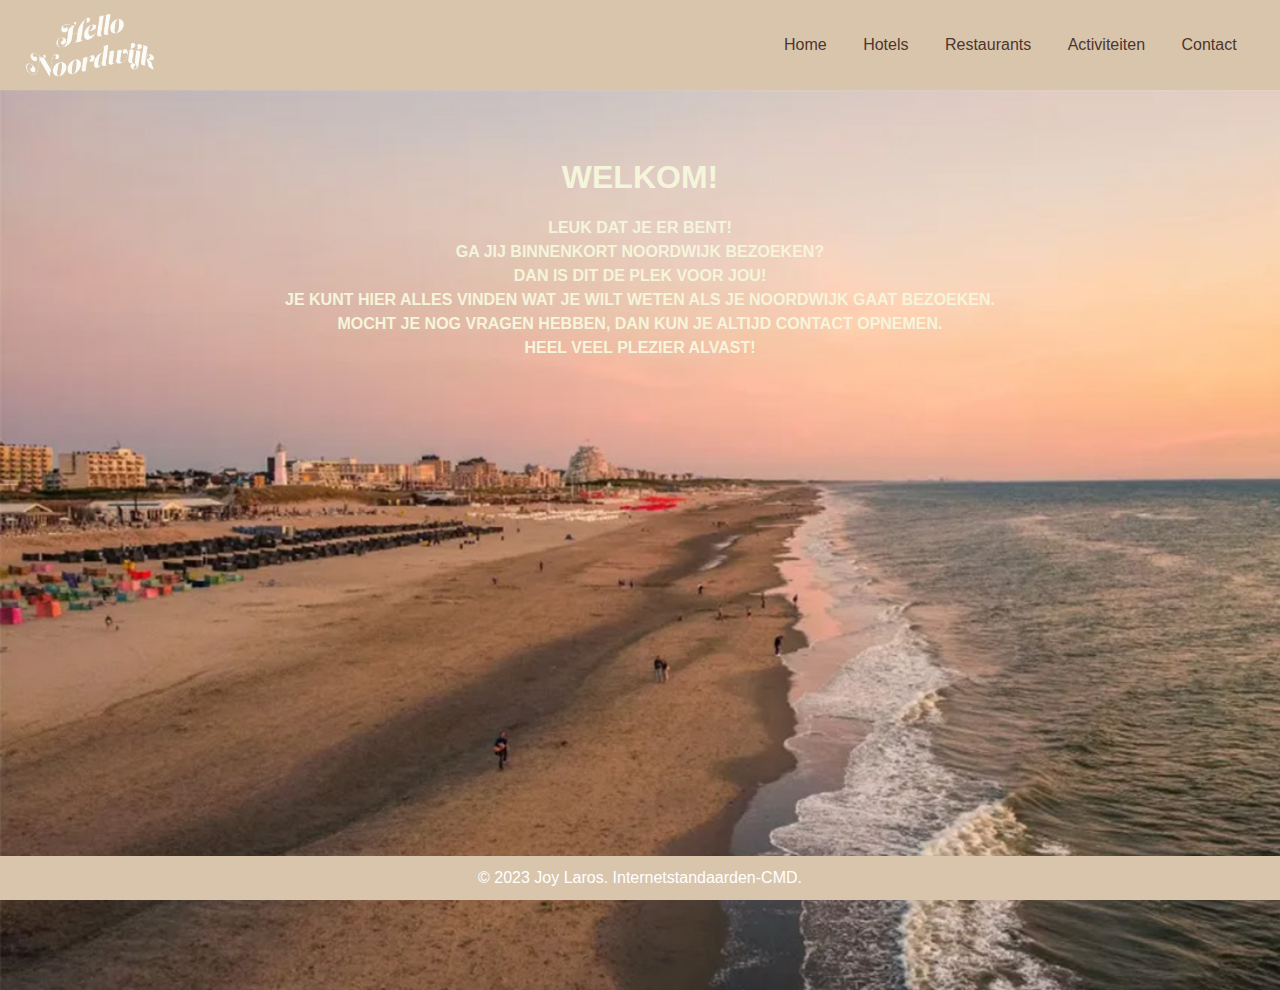
<file: index.html>
<!DOCTYPE html>
<html lang="nl">
<head>
    <meta charset="UTF-8">
    <meta name="viewport" content="width=device-width, initial-scale=1.0">
    <title>Home - Hello Noordwijk</title>
    <link href="style.css" rel="stylesheet">
</head>
<body id="home">
    <header>
        <div class="container">
            <img src="images/logo-hello-noordwijk.png" alt="logo" class="logo">
            <nav>
                <ul class="menubalktekst">
                    <li><a href="index.html">Home</a></li>
                    <li><a href="hotels.html">Hotels</a></li>
                    <li><a href="restaurants.html">Restaurants</a></li>
                    <li><a href="activiteiten.html">Activiteiten</a></li>
                    <li><a href="contact.html">Contact</a></li>
                </ul>
            </nav>
        </div>
    </header>
    <main>
        <div class="container">
            <div class="background-image">
                <p class="tekst">Welkom!</p>
                <p class="tekst2">
                    Leuk dat je er bent!<br>
                    Ga jij binnenkort Noordwijk bezoeken?<br>
                    Dan is dit de plek voor jou!<br>
                    Je kunt hier alles vinden wat je wilt weten als je Noordwijk gaat bezoeken.<br>
                    Mocht je nog vragen hebben, dan kun je altijd contact opnemen.<br>
                    Heel veel plezier alvast!
                </p>
            </div>
        </div>
    </main>
    <footer class="copyright-bar">
        <p>&copy; 2023 Joy Laros. Internetstandaarden-CMD.</p>
    </footer>
</body>
</html>
</file>
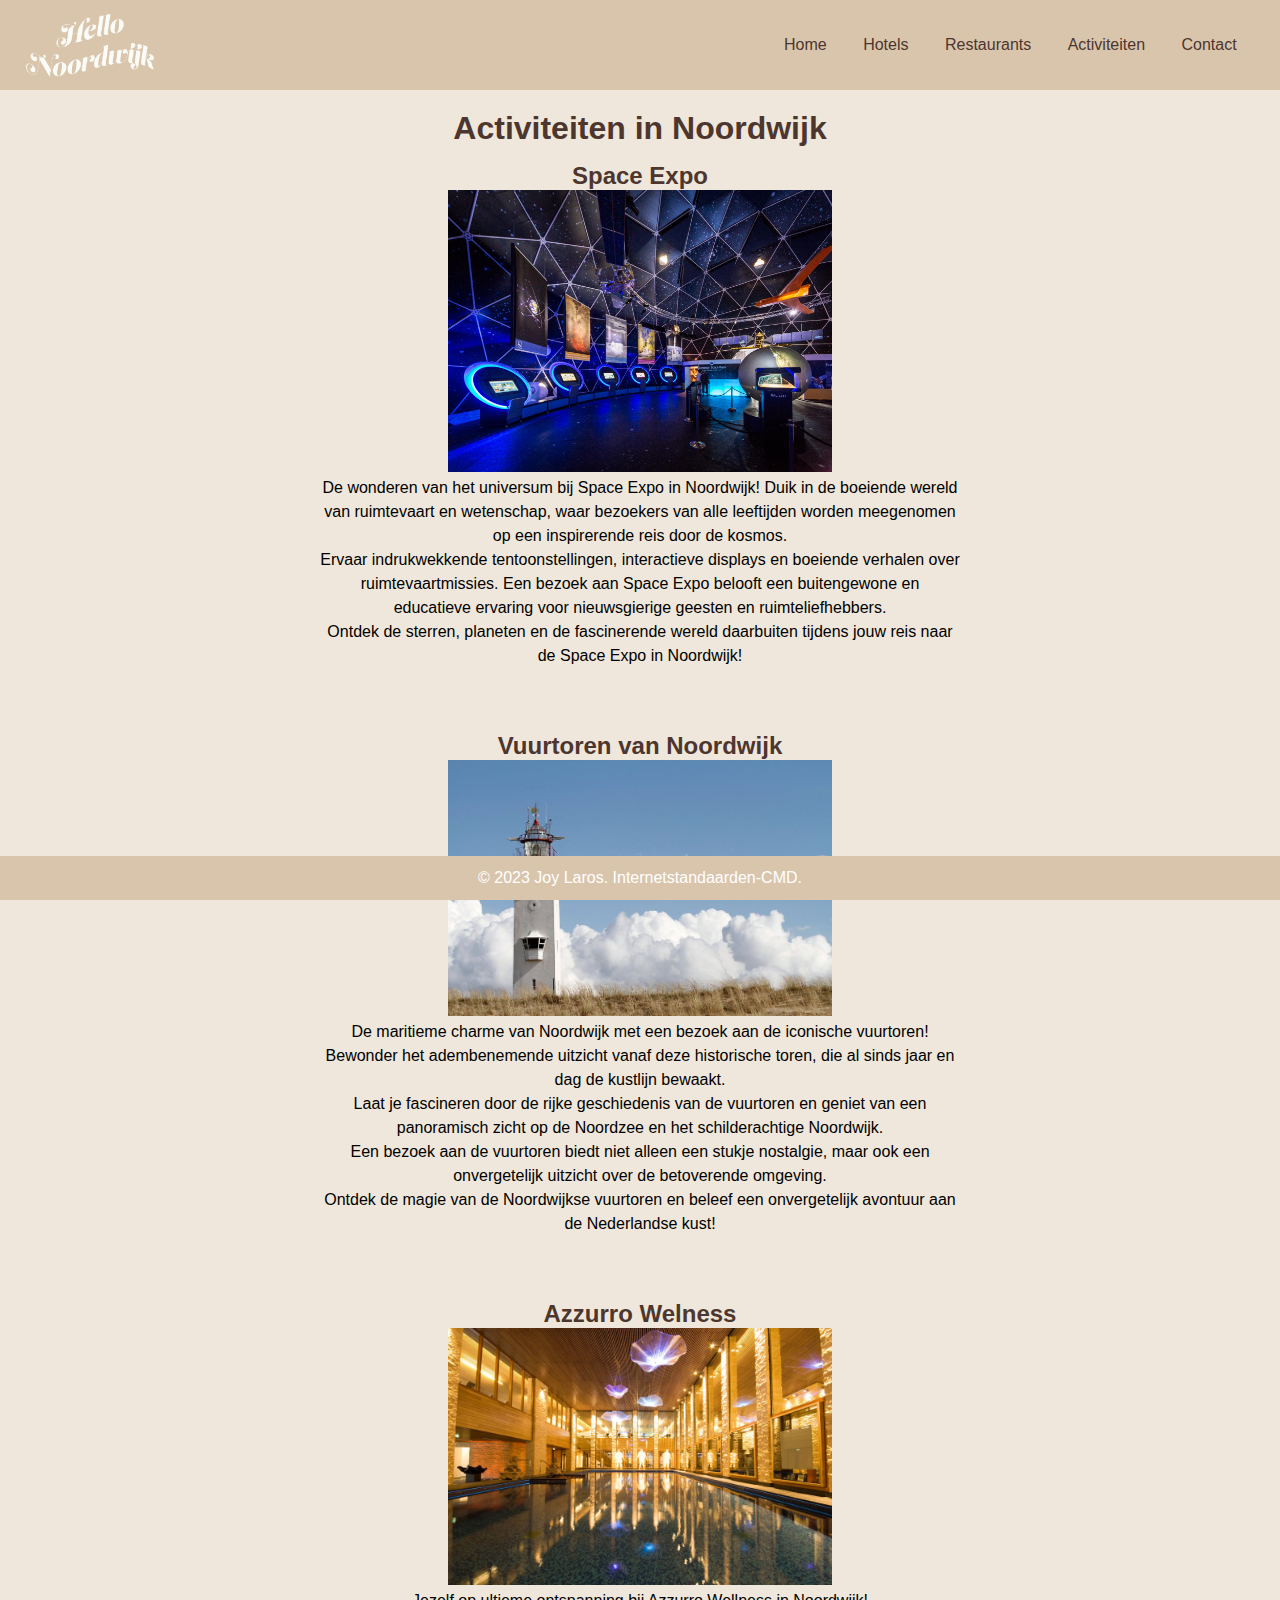
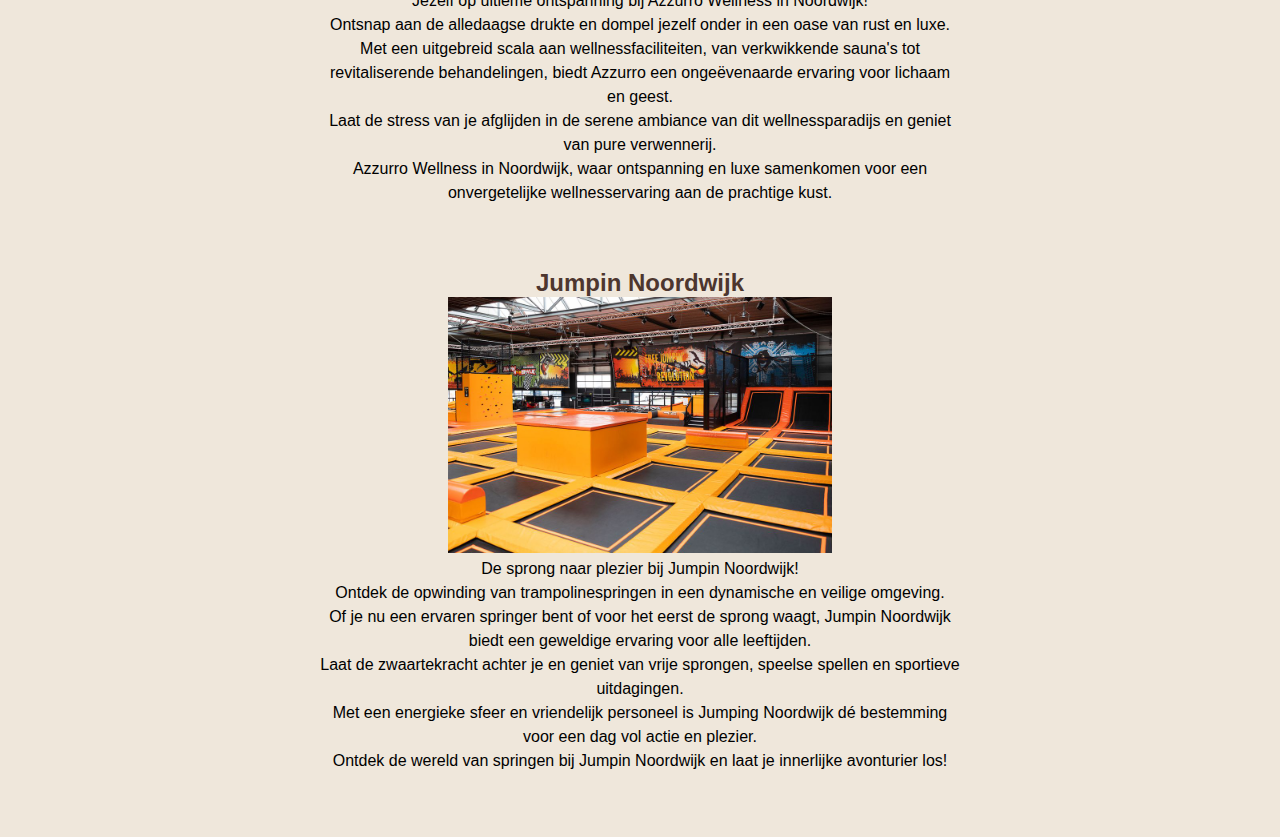
<file: activiteiten.html>
<!DOCTYPE html>
<html lang="nl">

<head>
    <meta charset="utf-8">
    <meta name="viewport" content="width=device-width,initial-scale=1">
    <title>Activiteiten in Noordwijk - Hello Noordwijk</title>
    <link href="style.css" rel="stylesheet">
</head>

<body>
    <header>
        <div class="container">
            <img src="images/logo-hello-noordwijk.png" alt="logo" class="logo">
            <nav>
                <ul class="menubalktekst">
                    <li><a href="index.html">Home</a></li>
                    <li><a href="hotels.html">Hotels</a></li>
                    <li><a href="restaurants.html">Restaurants</a></li>
                    <li><a href="activiteiten.html">Activiteiten</a></li>
                    <li><a href="contact.html">Contact</a></li>
                </ul>
            </nav>
        </div>
    </header>
    
    <main>
        <h1>Activiteiten in Noordwijk</h1>

        <h2 class="titelspaceexpo">Space Expo</h2>
        <a href="https://www.space-expo.nl">
            <img src="images/spaceexpo.jpg" alt="afbeelding-space-expo" class="img-spaceexpo"></a>
        <p class="spaceexpo">De wonderen van het universum bij Space Expo in Noordwijk! Duik in de boeiende wereld van
            ruimtevaart en wetenschap, waar bezoekers van alle leeftijden worden meegenomen op een inspirerende reis
            door de kosmos.<br>
            Ervaar indrukwekkende tentoonstellingen, interactieve displays en boeiende verhalen over ruimtevaartmissies.
            Een bezoek aan Space Expo belooft een buitengewone en educatieve ervaring voor nieuwsgierige geesten en
            ruimteliefhebbers.<br>
            Ontdek de sterren, planeten en de fascinerende wereld daarbuiten tijdens jouw reis naar de Space Expo in
            Noordwijk!</p>

        <h2 class="titelvuurtoren">Vuurtoren van Noordwijk</h2>
        <a href="https://www.vuurtorennoordwijk.nl">
            <img src="images/vuurtoren.jpg" alt="afbeelding-vuurtoren" class="img-vuurtoren"></a>
        <p class="vuurtoren">De maritieme charme van Noordwijk met een bezoek aan de iconische vuurtoren!<br>
            Bewonder het adembenemende uitzicht vanaf deze historische toren, die al sinds jaar en dag de kustlijn
            bewaakt.<br>
            Laat je fascineren door de rijke geschiedenis van de vuurtoren en geniet van een panoramisch zicht op de
            Noordzee en het schilderachtige Noordwijk.<br>
            Een bezoek aan de vuurtoren biedt niet alleen een stukje nostalgie, maar ook een onvergetelijk uitzicht over
            de betoverende omgeving.<br>
            Ontdek de magie van de Noordwijkse vuurtoren en beleef een onvergetelijk avontuur aan de Nederlandse kust!
        </p>

        <h2 class="titelazzurro">Azzurro Welness</h2>
        <a href="https://www.azzurrowellness.nl">
            <img src="images/azzurro.jpg" alt="afbeelding-azzurro" class="img-azzurro"></a>
        <p class="azzurro">Jezelf op ultieme ontspanning bij Azzurro Wellness in Noordwijk!<br>
            Ontsnap aan de alledaagse drukte en dompel jezelf onder in een oase van rust en luxe.<br>
            Met een uitgebreid scala aan wellnessfaciliteiten, van verkwikkende sauna's tot revitaliserende behandelingen,
            biedt Azzurro een ongeëvenaarde ervaring voor lichaam en geest.<br>
            Laat de stress van je afglijden in de serene ambiance van dit wellnessparadijs en geniet van pure verwennerij.
            <br>
            Azzurro Wellness in Noordwijk, waar ontspanning en luxe samenkomen voor een onvergetelijke wellnesservaring
            aan de prachtige kust.</p>

        <h2 class="titeljumpin">Jumpin Noordwijk</h2>
        <a href="https://www.jumpinnoordwijk.nl">
            <img src="images/jumpin.jpg" alt="afbeelding-jumpin" class="img-jumpin"></a>
        <p class="jumpin">De sprong naar plezier bij Jumpin Noordwijk!<br>
            Ontdek de opwinding van trampolinespringen in een dynamische en veilige omgeving.<br>
            Of je nu een ervaren springer bent of voor het eerst de sprong waagt, Jumpin Noordwijk biedt een geweldige
            ervaring voor alle leeftijden.<br>
            Laat de zwaartekracht achter je en geniet van vrije sprongen, speelse spellen en sportieve uitdagingen.<br>
            Met een energieke sfeer en vriendelijk personeel is Jumping Noordwijk dé bestemming voor een dag vol actie
            en plezier.<br>
            Ontdek de wereld van springen bij Jumpin Noordwijk en laat je innerlijke avonturier los!</p>
    </main>

    <footer class="copyright-bar">
        <p>&copy; 2023 Joy Laros. Internetstandaarden-CMD.</p>
    </footer>
</body>

</html>
</file>
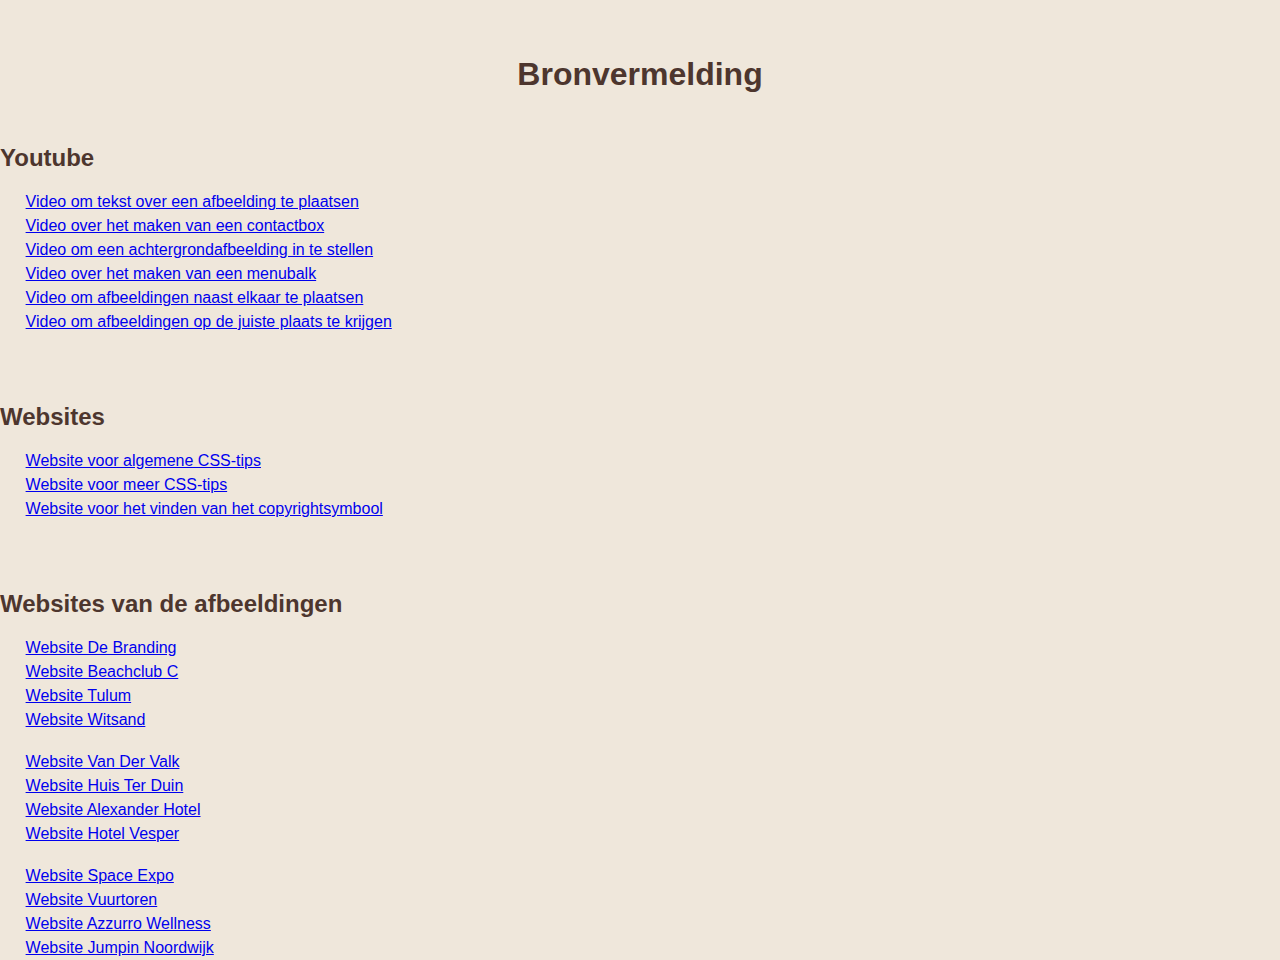
<file: Bronnen.html>
<!DOCTYPE html>
<html lang="nl">

<head>
    <title>Bronnen - Hello Noordwijk</title>
    <meta charset="utf-8">
    <meta name="viewport" content="width=device-width,initial-scale=1">
    <link href="style.css" rel="stylesheet">
</head>

<body>
    <main>
        <br><br>
        <h1>Bronvermelding</h1>
        <br><br>
        <h2>Youtube</h2>
        <br>
        <p><a class="video" href="https://www.youtube.com/watch?v=-81fquJnVcc">Video om tekst over een afbeelding te plaatsen</a></p>
        <p><a class="video" href="https://www.youtube.com/watch?v=UAWhbMDBGW4">Video over het maken van een contactbox</a></p>
        <p><a class="video" href="https://www.youtube.com/watch?v=vimZLEd702Y">Video om een achtergrondafbeelding in te stellen</a></p>
        <p><a class="video" href="https://www.youtube.com/watch?v=mFgltjfVV6A">Video over het maken van een menubalk</a></p>
        <p><a class="video" href="https://www.youtube.com/watch?v=oRbLowjKVzI">Video om afbeeldingen naast elkaar te plaatsen</a></p>
        <p><a class="video" href="https://www.youtube.com/watch?v=lgX38fNbxmw&t=155s">Video om afbeeldingen op de juiste plaats te krijgen</a></p>
        <br><br><br>

        <h2>Websites</h2>
        <br>
        <p><a class="website" href="https://www.w3.org/Style/Examples/007/Overview.nl.html">Website voor algemene CSS-tips</a></p>
        <p><a class="website" href="https://dev.to/smitterhane/13-css-tricks-that-will-give-you-an-adrenaline-rush-5908">Website voor meer CSS-tips</a></p>
        <p><a class="website" href="https://www.w3schools.com/html/html_symbols.asp">Website voor het vinden van het copyrightsymbool</a></p>
        <br><br><br>

        <h2>Websites van de afbeeldingen</h2>
        <br>
        <p><a class="website-afb" href="https://www.brandingbeach.nl/nl/">Website De Branding</a></p>
        <p><a class="website-afb" href="https://beachclubcnoordwijk.nl">Website Beachclub C</a></p>
        <p><a class="website-afb" href="https://www.tulumtulum.nl/nl/">Website Tulum</a></p>
        <p><a class="website-afb" href="https://www.strandclubwitsand.nl/nl/">Website Witsand</a></p>
        <br>
        <p><a class="website-afb" href="https://www.valknoordwijk.nl/overnachten?gad_source=1&gclid=CjwKCAiA1fqrBhA1EiwAMU5m__QdJPAANJTnflyfRCDMC1cNx-yKCSatasWvcTuBJaDpuwW0ar113BoCZCUQAvD_BwE">Website Van Der Valk</a></p>
        <p><a class="website-afb" href="https://huisterduin.com">Website Huis Ter Duin</a></p>
        <p><a class="website-afb" href="https://www.alexanderhotel.nl">Website Alexander Hotel</a></p>
        <p><a class="website-afb" href="https://www.vesperhotel.com/nl/">Website Hotel Vesper</a></p>
        <br>
        <p><a class="website-afb" href="https://www.space-expo.nl">Website Space Expo</a></p>
        <p><a class="website-afb" href="https://www.vuurtorennoordwijk.nl">Website Vuurtoren</a></p>
        <p><a class="website-afb" href="https://www.azzurrowellness.nl">Website Azzurro Wellness</a></p>
        <p><a class="website-afb" href="https://www.jumpinnoordwijk.nl">Website Jumpin Noordwijk</a></p>
    </main>
</body>

</html>
</file>
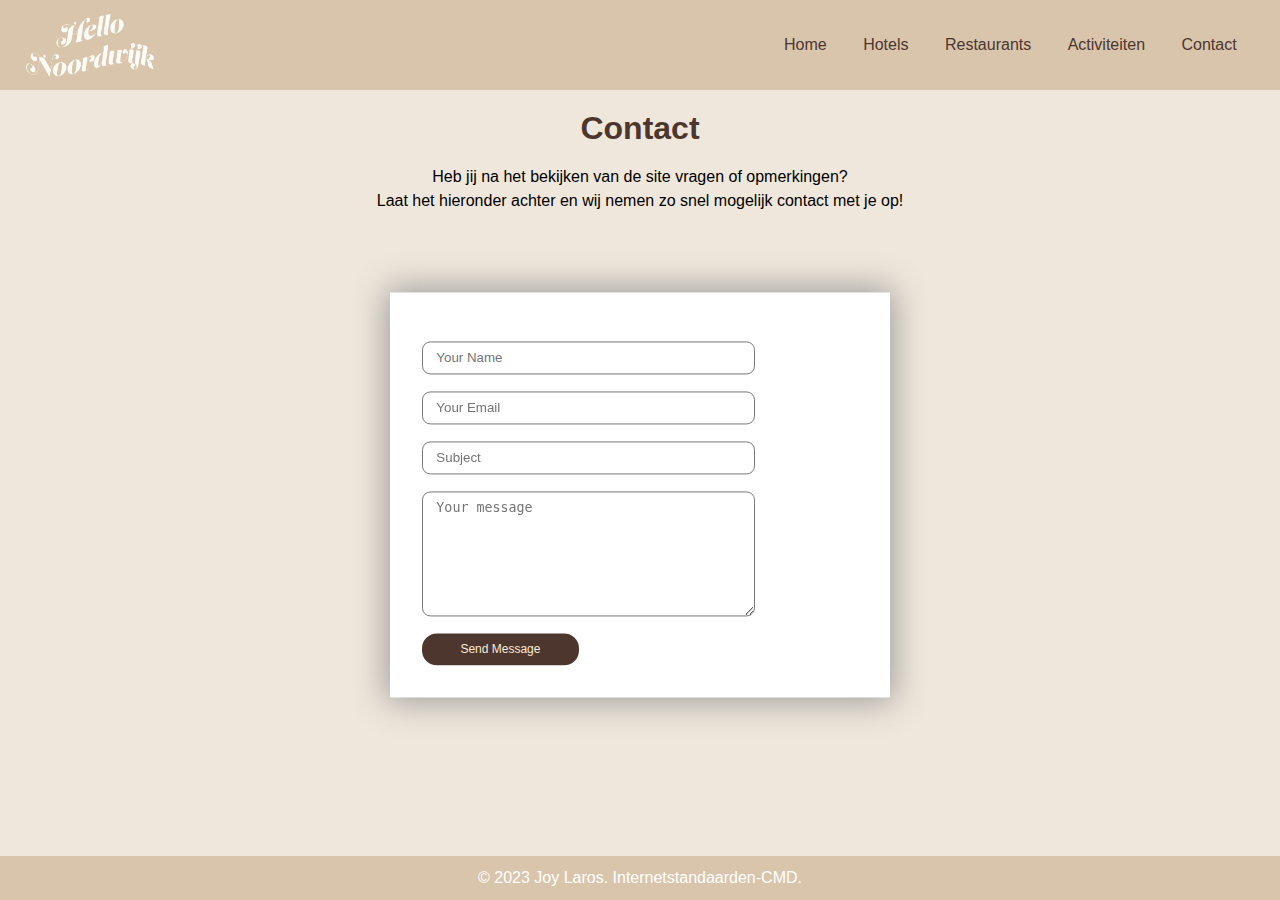
<file: contact.html>
<!DOCTYPE html>
<html lang="nl">

<head>
    <title>Contact - Hello Noordwijk</title>
    <meta charset="utf-8">
    <meta name="viewport" content="width=device-width,initial-scale=1">
    <link href="style.css" rel="stylesheet">
</head>

<body>
    <header>
        <div class="container">
            <img src="images/logo-hello-noordwijk.png" alt="logo" class="logo">
            <nav>
                <ul class="menubalktekst">
                    <li><a href="index.html">Home</a></li>
                    <li><a href="hotels.html">Hotels</a></li>
                    <li><a href="restaurants.html">Restaurants</a></li>
                    <li><a href="activiteiten.html">Activiteiten</a></li>
                    <li><a href="contact.html">Contact</a></li>
                </ul>
            </nav>
        </div>
    </header>
    <main>
        <h1>Contact</h1>
        <br>
        <p class="tekstcontact">Heb jij na het bekijken van de site vragen of opmerkingen?<br>
            Laat het hieronder achter en wij nemen zo snel mogelijk contact met je op!</p>

        <div class="contact-box">
            <form>
                <input type="text" class="input-field" placeholder="Your Name">
                <input type="text" class="input-field" placeholder="Your Email">
                <input type="text" class="input-field" placeholder="Subject">
                <textarea class="input-field textarea-field" placeholder="Your message"></textarea>
                <button type="submit" class="btn">Send Message</button>
            </form>
        </div>
    </main>

    <footer class="copyright-bar">
        <p>&copy; 2023 Joy Laros. Internetstandaarden-CMD.</p>
    </footer>
</body>

</html>
</file>
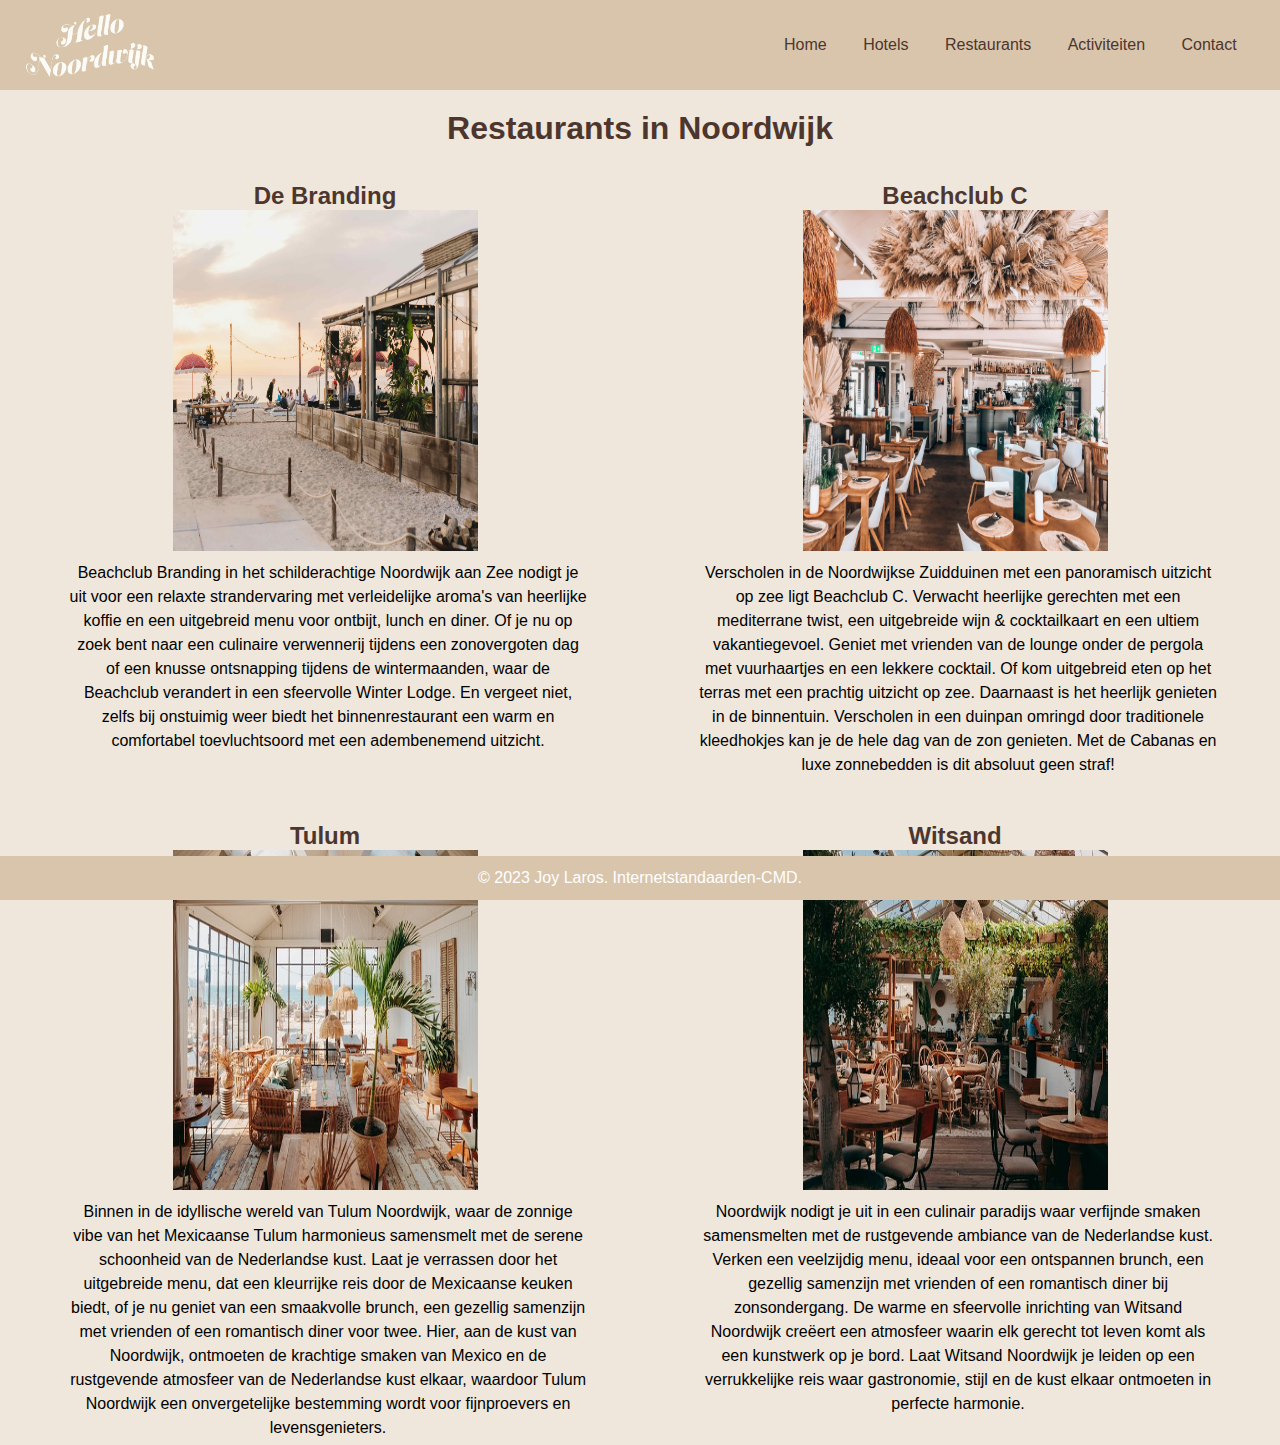
<file: restaurants.html>
<!DOCTYPE html>
<html lang="nl">

<head>
    <meta charset="utf-8">
    <meta name="viewport" content="width=device-width,initial-scale=1">
    <title>Restaurants in Noordwijk - Hello Noordwijk</title>
    <link href="style.css" rel="stylesheet">
</head>

<body>
    <header>
        <div class="container">
            <img src="images/logo-hello-noordwijk.png" alt="logo" class="logo">
            <nav>
                <ul class="menubalktekst">
                    <li><a href="index.html">Home</a></li>
                    <li><a href="hotels.html">Hotels</a></li>
                    <li><a href="restaurants.html">Restaurants</a></li>
                    <li><a href="activiteiten.html">Activiteiten</a></li>
                    <li><a href="contact.html">Contact</a></li>
                </ul>
            </nav>
        </div>
    </header>

    <main>
        <h1>Restaurants in Noordwijk</h1>
        <div class="container">
            <div class="grid-container">
                <div class="restaurant restaurant1">
                    <h2>De Branding</h2>
                    <a href="https://www.brandingbeach.nl/nl/">
                        <img src="images/branding.jpg" alt="De Branding" class="img-branding"></a>
                    <p class="branding">Beachclub Branding in het schilderachtige Noordwijk aan Zee nodigt je uit voor een
                        relaxte strandervaring met verleidelijke aroma's van heerlijke koffie en een uitgebreid menu voor ontbijt, lunch en diner.
                        Of je nu op zoek bent naar een culinaire verwennerij tijdens een zonovergoten dag of een knusse
                        ontsnapping tijdens de wintermaanden, waar de Beachclub verandert in een sfeervolle Winter Lodge.
                        En vergeet niet, zelfs bij onstuimig weer biedt het binnenrestaurant een warm en comfortabel toevluchtsoord met een adembenemend uitzicht.
                    </p>
                </div>

                <div class="restaurant">
                    <h2>Beachclub C</h2>
                    <a href="https://beachclubcnoordwijk.nl">
                        <img src="images/beachclub-c.jpg" alt="Beachclub C" class="img-beachclubc"></a>
                    <p class="beachclubc">Verscholen in de Noordwijkse Zuidduinen met een panoramisch uitzicht op zee ligt Beachclub C.
                        Verwacht heerlijke gerechten met een mediterrane twist, een uitgebreide wijn & cocktailkaart en een ultiem vakantiegevoel.
                        Geniet met vrienden van de lounge onder de pergola met vuurhaartjes en een lekkere cocktail.
                        Of kom uitgebreid eten op het terras met een prachtig uitzicht op zee.
                        Daarnaast is het heerlijk genieten in de binnentuin. Verscholen in een duinpan omringd door traditionele kleedhokjes kan je de hele dag van de zon genieten.
                        Met de Cabanas en luxe zonnebedden is dit absoluut geen straf!
                    </p>
                </div>

                <div class="restaurant">
                    <h2>Tulum</h2>
                    <a href="https://www.tulumtulum.nl/nl/">
                        <img src="images/tulum.jpg" alt="Tulum" class="img-tulum"></a>
                    <p class="tulum">Binnen in de idyllische wereld van Tulum Noordwijk, waar de zonnige vibe van het
                        Mexicaanse Tulum harmonieus samensmelt met de serene schoonheid van de Nederlandse kust.
                        Laat je verrassen door het uitgebreide menu, dat een kleurrijke reis door de Mexicaanse keuken
                        biedt, of je nu geniet van een smaakvolle brunch, een gezellig samenzijn met vrienden of een
                        romantisch diner voor twee. Hier, aan de kust van Noordwijk, ontmoeten de krachtige smaken van Mexico en de rustgevende
                        atmosfeer van de Nederlandse kust elkaar, waardoor Tulum Noordwijk een onvergetelijke bestemming
                        wordt voor fijnproevers en levensgenieters.
                    </p>
                </div>

                <div class="restaurant">
                    <h2>Witsand</h2>
                    <a href="https://www.strandclubwitsand.nl/nl/">
                        <img src="images/witsand.jpg" alt="Witsand" class="img-witsand"></a>
                    <p class="witsand">Noordwijk nodigt je uit in een culinair paradijs waar verfijnde smaken samensmelten
                        met de rustgevende ambiance van de Nederlandse kust.
                        Verken een veelzijdig menu, ideaal voor een ontspannen brunch, een gezellig samenzijn met vrienden
                        of een romantisch diner bij zonsondergang.
                        De warme en sfeervolle inrichting van Witsand Noordwijk creëert een atmosfeer waarin elk gerecht tot
                        leven komt als een kunstwerk op je bord. Laat Witsand Noordwijk je leiden op een verrukkelijke reis waar gastronomie, stijl en de kust elkaar
                        ontmoeten in perfecte harmonie.
                    </p>
                </div>
            </div>
        </div>
    </main>

    <footer class="copyright-bar">
        <p>&copy; 2023 Joy Laros. Internetstandaarden-CMD.</p>
    </footer>
</body>

</html>
</file>
<file: style.css>
* {
    margin: 0;
    padding: 0;
    box-sizing: border-box;
}

body {
    background-color: #efe7db;
    color: rgb(0, 0, 0);
    font-family: Arial, Helvetica, sans-serif;
}

nav {
    width: 100%;
    height: 10vh;
    background-color: #d9c5ac;
}

ul {
    list-style: none;
    margin: 0;
    padding: 0;
}

ul li {
    display: inline-block;
    line-height: 10vh;
}

ul li a {
    display: block;
    text-decoration: none;
    font-size: 1em;
    font-family: Arial, Helvetica, sans-serif;
    color: beige;
    padding: 0 1em;
}

ul li a:hover {
    color: #4d362e;
}

.background-image {
    background-image: url(images/Noordwijk\ zee.jpg);
    background-size: cover;
    background-repeat: no-repeat;
    height: 100vh;
}

#home {
    overflow: hidden;
}

.tekst {
    font-size: 2em;
    text-transform: uppercase;
    position: absolute;
    text-align: center;
    top: 17%;
    width: 100%;
    font-weight: 900;
    color: beige;
}

.tekst2 {
    font-size: 1rem;
    font-family: Arial, Helvetica, sans-serif;
    text-transform: uppercase;
    position: absolute;
    text-align: center;
    top: 24%;
    left: 20%;
    width: 60%;
    font-weight: 600;
    color: beige;
}


.logo {
    position: absolute;
    top: 1.5%;
    height: 7%;
    left: 2%;
    width: 10%;
}

.contact-box {
    width: 31.25em;
    background-color: #fff;
    box-shadow: 0 0 2em 0.2em #999;
    top: 55%;
    left: 50%;
    transform: translate(-50%, -50%);
    position: fixed;
}

form {
    margin: 2em;
}

.input-field {
    width: 25em;
    height: 2.5em;
    margin-top: 1.25em;
    padding-left: 1em;
    padding-right: 10px;
    border: 0.0625em solid #777;
    border-radius: 0.625em;
    outline: none;
}

.textarea-field {
    height: 9.375em;
    padding-top: 0.625em;
}

.btn {
    border-radius: 1.25em;
    color: antiquewhite;
    margin-top: 1.125em;
    padding: 1vh 3vw;
    background-color: #4d362e;
    font-size: 0.75em;
    border: none;
    cursor: pointer;
    transition: background-color 0.5s ease;
}

.btn:hover {
    background-color: saddlebrown;
}


h2 {
    color: #4d362e;
    margin-top: 0.625em;
}

h1 {
    color: #4d362e;
    margin-top: 0.625em;
    text-align: center;
}

p {
    line-height: 1.5;
}

.grid-container {
    display: grid;
    grid-template-columns: repeat(2, 1fr);
    gap: 1.25em;
    padding: 1.25em;
}

.restaurant {
    box-sizing: border-box;
    text-align: center;
}

.img-branding,
.img-beachclubc,
.img-tulum,
.img-witsand {
    height: 55%;
    display: block;
    margin-bottom: 0.625em;
    margin-left: 25%;
}

.branding,
.beachclubc,
.tulum,
.witsand {
    max-width: 85%;
    margin-left: 8%;
    margin-bottom: 20%;
}

.img-spaceexpo,
.img-vuurtoren,
.img-azzurro,
.img-jumpin {
    max-width: 30%;
    height: auto;
    margin-left: 35%;
}

.spaceexpo,
.vuurtoren,
.azzurro,
.jumpin {
    max-width: 50%;
    margin-left: 25%;
    margin-bottom: 5%;
    text-align: center;
}


.titelspaceexpo,
.titelvuurtoren,
.titelazzurro,
.titeljumpin {
    text-align: center;
}

.tekstcontact {
    text-align: center;
}

.copyright-bar {
    background-color: #d9c5ac;
    color: #fff;
    text-align: center;
    padding: 0.625em;
    position: fixed;
    bottom: 0;
    width: 100%;
}

.video,
.website,
.website-afb {
    margin-left: 2%;
}

.menubalktekst {
    margin-left: 60%;
}

.menubalktekst a {
    color: #4d362e;
}

.menubalktekst a:hover {
    color: #efe7db;
    transition: color 0.5s ease;
}

.container2 {
    display: flex; 
    flex-direction: row;
    width: 70%;
    margin: 0 auto;
    background-color: #efe7db;
    padding: 1.25em;
    color: #4d362e;
    margin-top: 1%;
    margin-bottom: 2%;
}
  
  .container2 div {
    width: 50%;
  }
  
  img {
    width: 50%;
    margin: 0 1em 0 0;
  }
</file>
